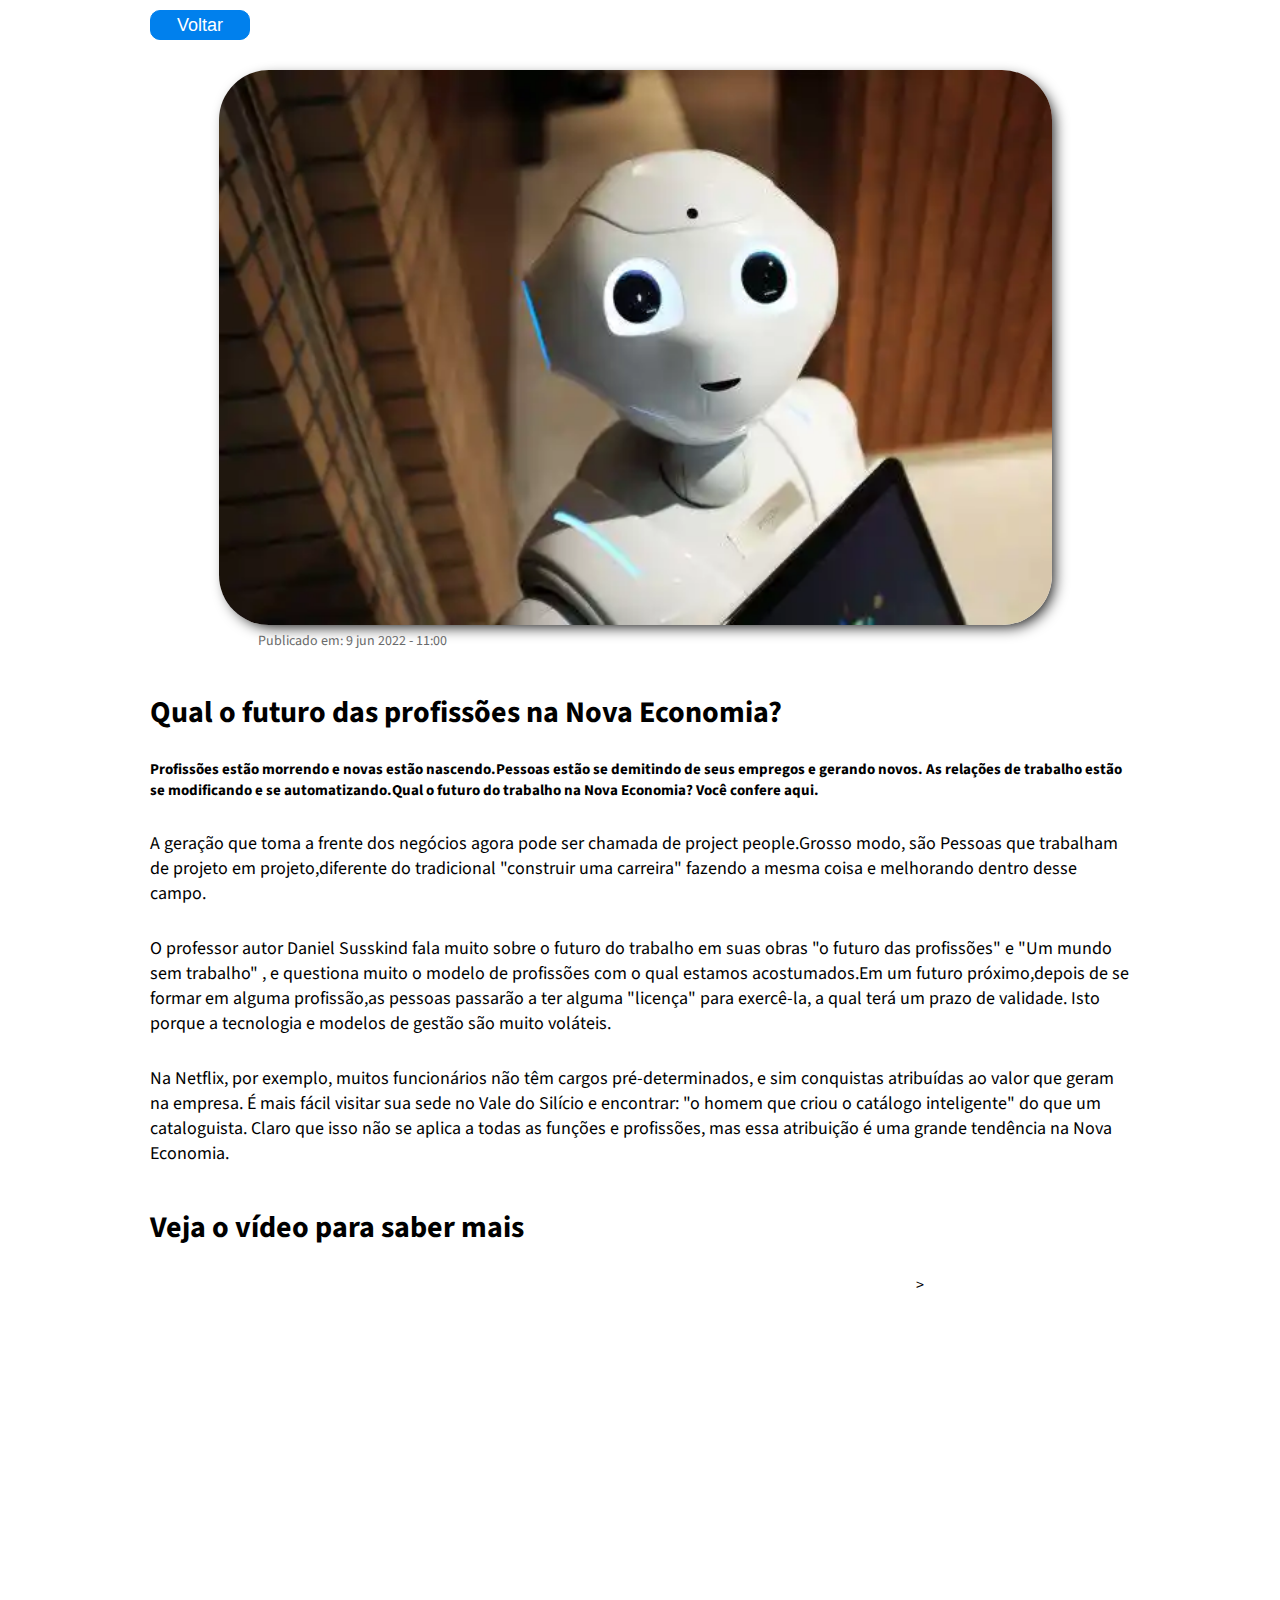
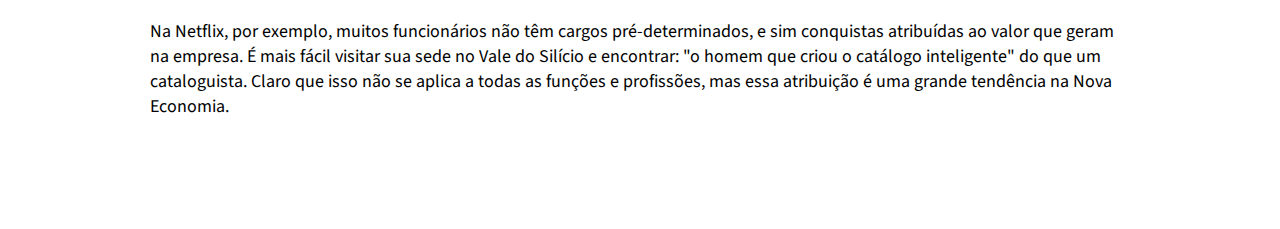
<file: artigos/futuro/futuro.html>
<!DOCTYPE html>
<html lang="pt-br">
<head>
    <meta charset="UTF-8" />
    <meta name="viewport" content="width=device-width, initial-scale=1.0" />
    <meta http-equiv="X-UA-Compatible" content="IE=edge" />
    <link rel="stylesheet" href="./futuro.css" />
    <link rel="icon" type="image/x-icon" href="/images/favicon.ico" />
    <title> Qual o futuro das profissões da nova economia</title>
</head>
<body>
    <section>
        <div>
            <a href="../../index.html">
                <button>Voltar</button>
            </a>
        </div>
        <img src="../../images/futuro.webp" alt="banner" />
        <p class="publication">Publicado em: 9 jun 2022 - 11:00</p>
        <h1> Qual o futuro das profissões na Nova Economia?</h1>
        <h4>Profissões estão morrendo e novas estão nascendo.Pessoas estão se demitindo de seus empregos e gerando
            novos. As relações de trabalho estão se modificando e se automatizando.Qual o futuro do trabalho na Nova 
            Economia? Você confere aqui.</h4>
        <p>A geração que toma a frente dos negócios agora pode ser chamada de project people.Grosso modo, são Pessoas
            que trabalham de projeto em projeto,diferente do tradicional "construir uma carreira" fazendo a mesma coisa
            e melhorando dentro desse campo.</p>

        <p> O professor autor Daniel Susskind fala muito sobre o futuro do trabalho em suas obras "o futuro das 
            profissões" e "Um mundo sem trabalho" , e questiona muito o modelo de profissões com o qual estamos 
            acostumados.Em um futuro próximo,depois de se formar em alguma profissão,as pessoas passarão a ter alguma
            "licença" para exercê-la, a qual terá um prazo de validade. Isto porque a tecnologia e modelos de gestão são
            muito voláteis.</p>
        <p> Na Netflix, por exemplo, muitos funcionários não têm cargos pré-determinados, e sim conquistas atribuídas ao
            valor que geram na empresa. É mais fácil visitar sua sede no Vale do Silício e encontrar: "o homem que criou
            o catálogo inteligente" do que um cataloguista. Claro que isso não se aplica a todas as funções e
            profissões, mas essa atribuição é uma grande tendência na Nova Economia.</p>
        <h2> Veja o vídeo para saber mais</h2>
        <div class="content-video">
            <iframe width="560" height="315" src="https://www.youtube.com/embed/3TuyVu5RicM"
                 title="Youtube video player" frameborder="0"
                 allow="accelerometer; autoplay; clipboard-write; encrypted-media; gyroscope; picture-in-picture"
                 allowfullscreen></iframe>                                 >
        </div>
        <p>
            Na Netflix, por exemplo, muitos funcionários não têm cargos pré-determinados, e sim conquistas atribuídas ao
            valor que geram na empresa. É mais fácil visitar sua sede no Vale do Silício e encontrar: "o homem que criou
            o catálogo inteligente" do que um cataloguista. Claro que isso não se aplica a todas as funções e
            profissões, mas essa atribuição é uma grande tendência na Nova Economia. 
        </p>  
    </section>
</body>
   

</html>
</file>
<file: artigos/futuro/futuro.css>
@import url('https://fonts.googleapis.com/css2?family=Source+Sans+Pro:ital,wght@0,300;0,400;0,700;1,400&display=swap');
*{
    box-sizing: border-box;
    margin: 0;
    padding: 0;
    outline: 0;
}

html,
body {
    font-family: "Source Sans Pro", 'Times New Roman';
    text-rendering: optimizeLegibility;
    -webkit-font-smoothing: antialiased;
}

section{
    max-width: 980px;
    margin: auto;
    transform: translateY(-10px);
}
button {
    width: 100px;
    height: 30px;
    margin: 20px 0 30px 0px;
    border-radius: 10px;
    color: white;
    font-size: 18px;
    background-color: #0080ed;
    border: 1px solid #0080ed;
    cursor: pointer;
}
button:hover {
    background-color: rgba(0, 128, 237, 0.75);
    transform: translateY(-2px);
}

img{
    width: 85%;
    margin: 0 7%;
    border-radius: 50px;
    box-shadow: 5px 5px 15px -4px black;
    transition: all 0.6s ease 0s;
    object-fit: contain;
}
img:hover{
    transform: translateY(-7px);
}
.publication {
    font-size: 14px;
    margin: 0 0 0 11%;
    color: #696a6a;
}

h1{
    margin: 40px 0 25px 0;
    font-size: 30px;
}
h4{
    margin: 15px 0 15px 0;
    font-size: 15px;
}
p{
    margin-top: 30px;
    font-size: 18px;
}
p:last-child{
    padding-bottom: 100px;
}
h2{
    margin: 40px 0 25px 0;
    font-size: 30px;
}

.content-video{
    display:flex;
    justify-content: center;
}

@media (max-width: 1000px) {
    section {
        padding: 0 20px;
    }
    h1{
        font-size: 25px;
    }
    h2{
        font-size: 25px;
    }
    p{
        font-size: 16px;
    }
    img{
        min-height: 300px;
        object-fit: cover;
    }
}
</file>
